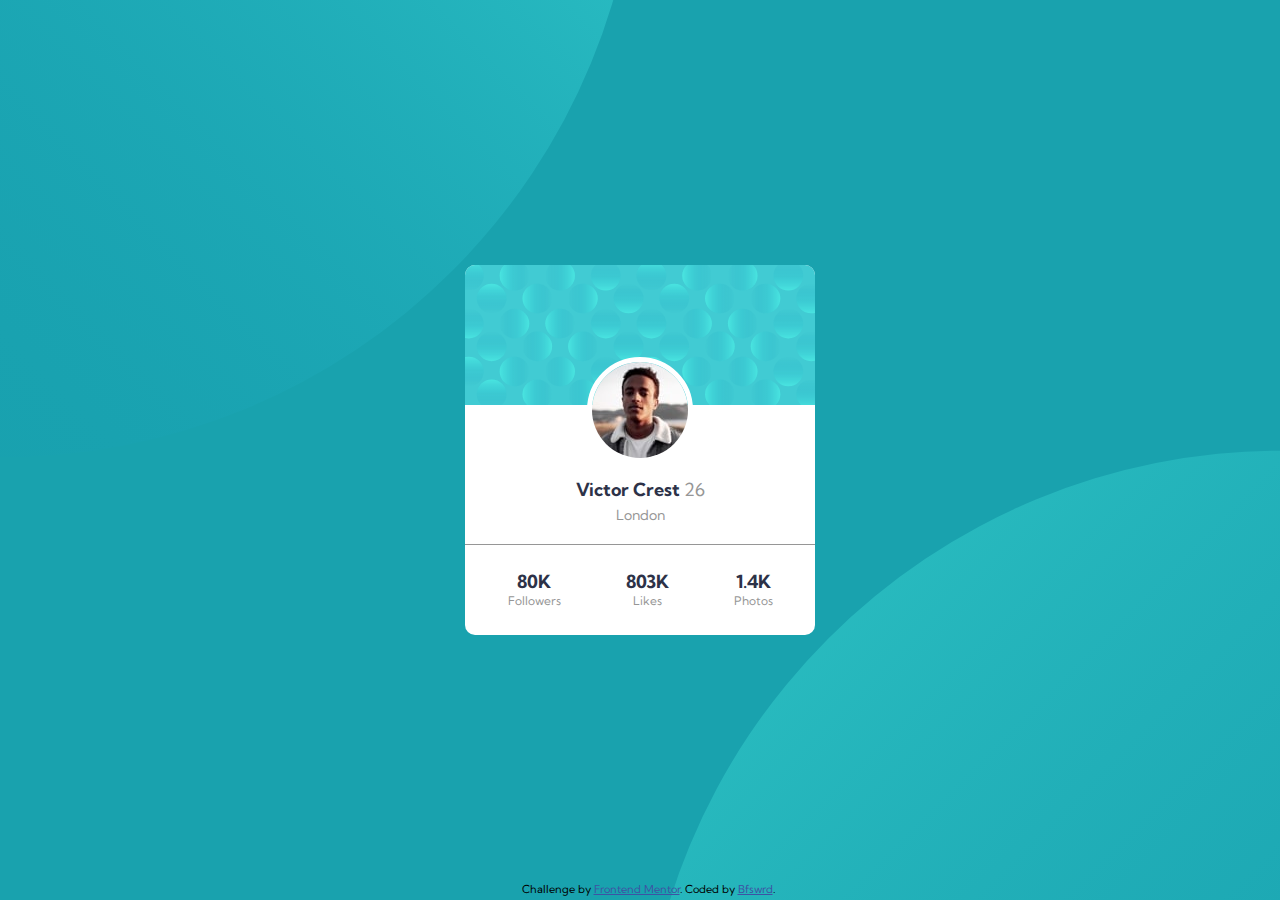
<file: ..done-profile-card-component-main/index.html>
<!DOCTYPE html>
<html lang="en">

<head>
	<meta charset="UTF-8">
	<meta name="viewport" content="width=device-width, initial-scale=1.0">
	<!-- displays site properly based on user's device -->

	<link rel="icon" type="image/png" sizes="32x32" href="./images/favicon-32x32.png">
	<link rel="stylesheet" href="./style.css">
	<title>Frontend Mentor | Profile card component</title>

	<link rel="preconnect" href="https://fonts.googleapis.com">
	<link rel="preconnect" href="https://fonts.gstatic.com" crossorigin>
	<link href="https://fonts.googleapis.com/css2?family=Kumbh+Sans:wght@400;700&display=swap" rel="stylesheet">
	<style>
		.attribution {
			font-size: 11px;
			text-align: center;
			position: absolute;
			top: 98%;
			width: 100%;
		}

		.attribution a {
			color: hsl(228, 45%, 44%);
		}
	</style>
</head>

<body>
	<div class="card">
		<div>
			<img class="back" src="./images/bg-pattern-card.svg">
		</div>
		<div>
			<img class="ico-profile" src="./images/image-victor.jpg">
		</div>
		<div>
			<span class="main-text">Victor Crest <span class="second-text age">26</span></span>
		</div>
		<div>
			<p class="second-text">London</p>
		</div>
		<div class="bottom-statistic">
			<span class="main-text">
				80K
				<p class="second-text small">Followers</p>
			</span>

			<span class="main-text">
				803K
				<p class="second-text small">Likes</p>
			</span>

			<span class="main-text">
				1.4K
				<p class="second-text small">Photos</p>
			</span>
		</div>
	</div>

	<div class="attribution">
		Challenge by <a href="https://www.frontendmentor.io?ref=challenge" target="_blank">Frontend Mentor</a>.
		Coded by <a href="#">Bfswrd</a>.
	</div>
</body>

</html>
</file>
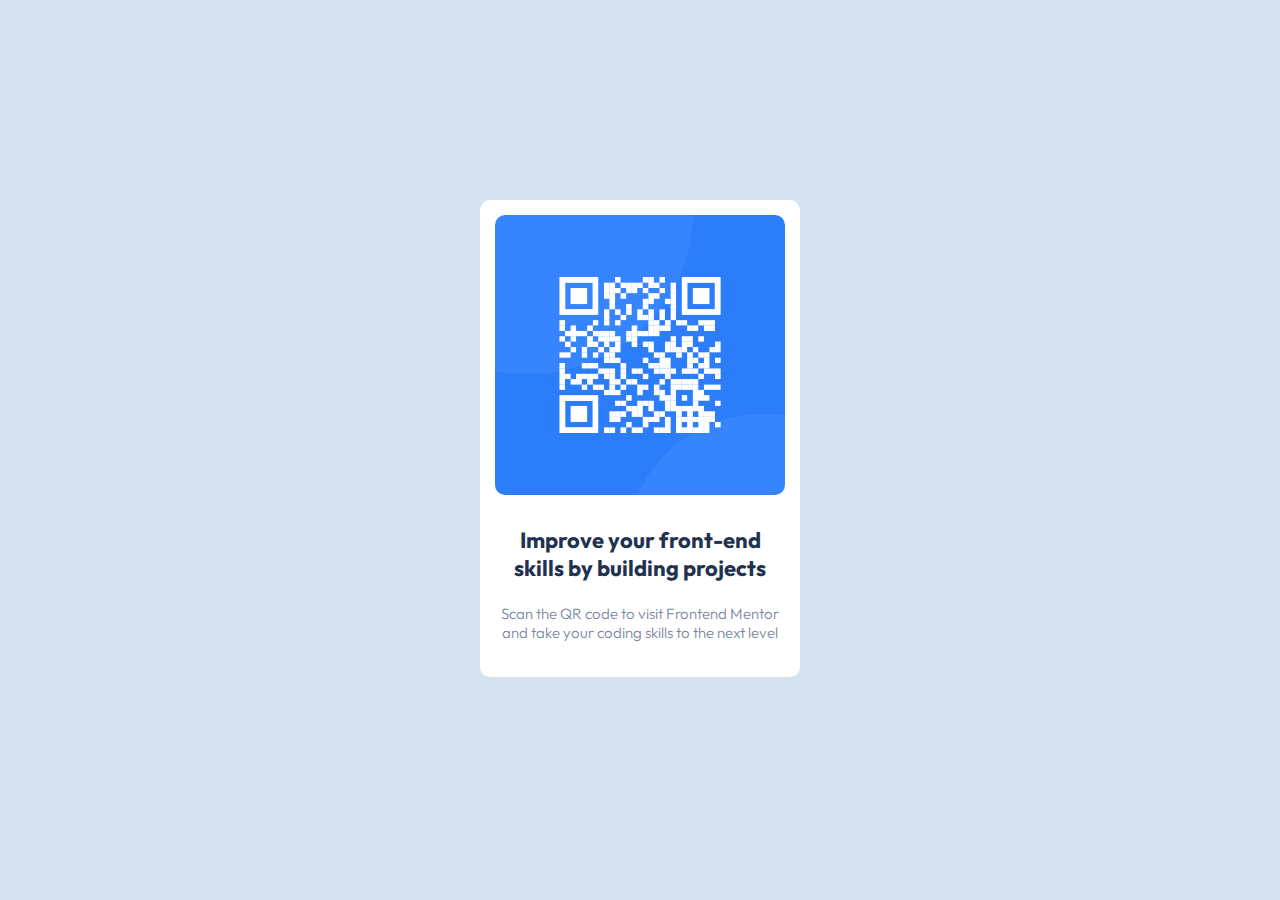
<file: ..done-qr-code-component-main/index.html>
<!DOCTYPE html>
<html lang="en">

<head>
	<meta charset="UTF-8">
	<meta name="viewport" content="width=device-width, initial-scale=1.0">
	<title>QR code</title>
	<link rel="icon" type="image/png" sizes="32x32" href="./images/favicon-32x32.png">
	<link rel="stylesheet" href="./style.css">
	<link rel="preconnect" href="https://fonts.googleapis.com">
	<link rel="preconnect" href="https://fonts.gstatic.com" crossorigin>
	<link href="https://fonts.googleapis.com/css2?family=Outfit:wght@400;700&display=swap" rel="stylesheet">
</head>

<body>
	<div class="content">
		<div class="qr">
			<img src="./images/image-qr-code.png" alt="qr">
			<div class="description">
				<p class="title">Improve your front-end skills by building projects</p>
				<p class="second">Scan the QR code to visit Frontend Mentor and take your coding skills to the next level</p>
			</div>

		</div>
	</div>
</body>

</html>
</file>
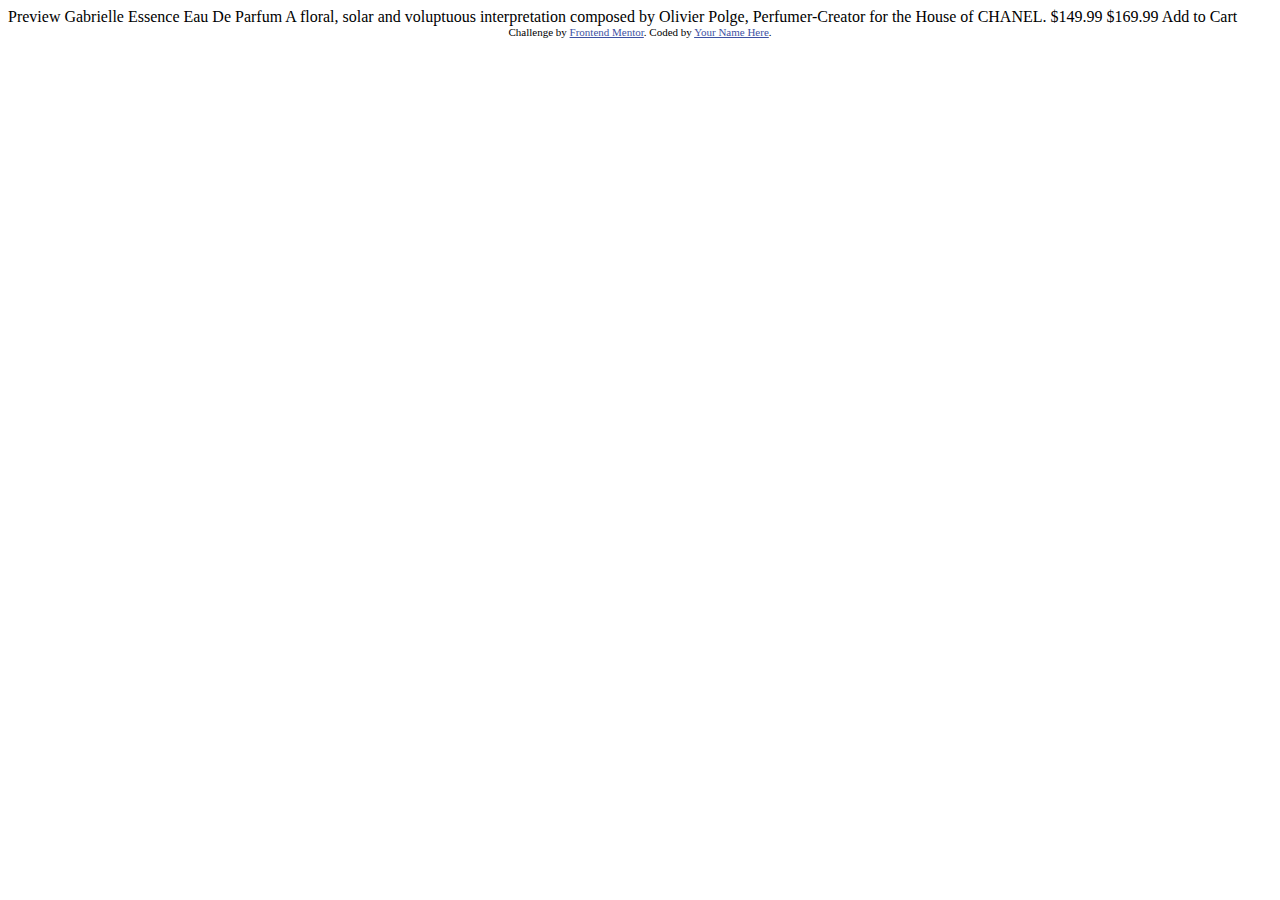
<file: product-preview-card-component-main/index.html>
<!DOCTYPE html>
<html lang="en">
<head>
  <meta charset="UTF-8">
  <meta name="viewport" content="width=device-width, initial-scale=1.0"> <!-- displays site properly based on user's device -->

  <link rel="icon" type="image/png" sizes="32x32" href="./images/favicon-32x32.png">
  
  <title>Frontend Mentor | Product preview card component</title>

  <!-- Feel free to remove these styles or customise in your own stylesheet 👍 -->
  <style>
    .attribution { font-size: 11px; text-align: center; }
    .attribution a { color: hsl(228, 45%, 44%); }
  </style>
</head>
<body>

  Preview

  Gabrielle Essence Eau De Parfum

  A floral, solar and voluptuous interpretation composed by Olivier Polge, 
  Perfumer-Creator for the House of CHANEL.

  $149.99
  $169.99

  Add to Cart
  
  <div class="attribution">
    Challenge by <a href="https://www.frontendmentor.io?ref=challenge" target="_blank">Frontend Mentor</a>. 
    Coded by <a href="#">Your Name Here</a>.
  </div>
</body>
</html>
</file>
<file: ..done-profile-card-component-main/style.css>
:root {
	--dark-cyan: hsl(185, 75%, 39%);
	--very-dark-desaturated-blue: hsl(229, 23%, 23%);
	--dark-grayish-blue: hsl(227, 10%, 46%);
	--dark-gray: hsl(0, 0%, 59%);
}

html {
	background: url(./images/bg-pattern-top.svg), url(./images/bg-pattern-bottom.svg);
	background-color: var(--dark-cyan);
	background-repeat: no-repeat, no-repeat;
	background-position: right 50vw bottom -50vh, left 50vw top 50vh;
	background-size: cover;

	font-family: 'Kumbh Sans', sans-serif;
}

.card {
	position: absolute;
	top: 50vh;
	left: 50vw;
	margin-left: -175px;
	margin-top: -185px;
	border-radius: 10px;
	width: 350px;
	height: 370px;
	background-color: #ffffff;
}

p,
span {
	margin: auto;
	font-size: 14px;
	color: var(--very-dark-desaturated-blue);
}

.card div {
	width: 100%;
	display: flex;
	align-content: center;
}

.card .back {
	border-radius: 10px 10px 0 0;
}

.card .ico-profile {
	margin: auto;
	margin-top: -48px;
	border: 5px solid #ffffff;
	border-radius: 100%;
	box-sizing: border-box;
}

.main-text {
	font-weight: 700;
	font-size: 18px;
	margin-top: 15px;
	margin-bottom: 5px;
}

.main-text .age {
	font-size: 18px;
}

.second-text {
	font-weight: 400;
	color: var(--dark-gray);
	margin-bottom: 10px;
}

.bottom-statistic {
	border-top: 1px solid var(--dark-gray);
	margin-top: 10px;
	padding: 10px;
	box-sizing: border-box;
	justify-content: space-around;
	text-align: center;
}

.small {
	font-size: 12px;
}
</file>
<file: ..done-qr-code-component-main/style.css>
:root {
	--white: hsl(0, 0%, 100%);
	--light-gray: hsl(212, 45%, 89%);
	--grayish-blue: hsl(220, 15%, 55%);
	--dark-blue: hsl(218, 44%, 22%);
}

body {
	background-color: var(--light-gray);
	font-family: 'Outfit';
	font: normal normal 300 14px 'Outfit';
}

p {
	font-size: 15px;
}

.content {
	width: 100%;
	height: 100%;
	position: absolute;
	top: 0;
	left: 0;
	overflow: auto;

}

.qr {
	position: absolute;
	top: 50%;
	left: 50%;
	width: 320px;
	padding: 15px;
	margin: -250px 0 0 -160px;
	box-sizing: border-box;
	background-color: var(--white);
	border-radius: 10px;
}

.qr img {
	width: 100%;
	height: 280px;
	border-radius: 10px;
}

.description {
	padding: 5px;
}

.description p {
	text-align: center;
}

.title {
	font-weight: 700;
	font-size: 22px;
	color: var(--dark-blue);
}

.second {
	font-weight: 300;
	color: var(--grayish-blue);
}
</file>
